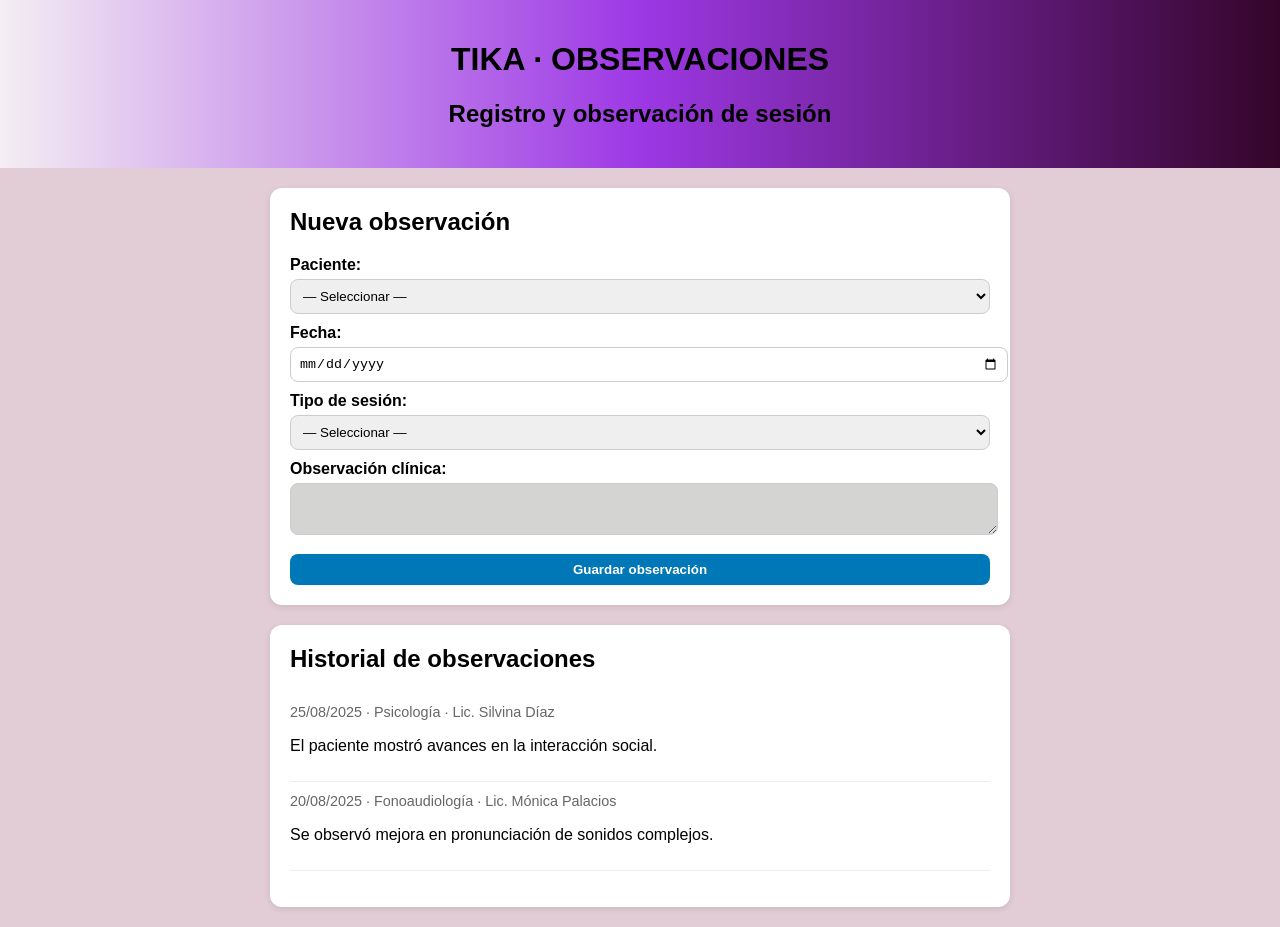
<file: app/templates/observaciones.html>
<!DOCTYPE html>
<html lang="es">
<head>
  <meta charset="UTF-8">
  <meta name="viewport" content="width=device-width, initial-scale=1.0">
  <title>Registro de Observaciones</title>
  <style>
    body {
      font-family: Arial, sans-serif;
      background: #e2cdd6;
      margin: 0;
      padding: 0;
      color: #000000;
    }

    header {
      background: linear-gradient(to right,#f4eef3, #9d38e5,#34052a); 
      text-align: center;
      padding: 20px;
    }

    .titulo {
      background: white;
      border-radius: 12px;
      padding: 20px;
      margin: 20px auto;
      max-width: 700px;
      box-shadow: 0 2px 6px rgba(0,0,0,0.1);
    }

    h2 {
      margin-top: 0;
      color: #000000;
    }

    form label {
      display: block;
      margin-top: 10px;
      font-weight: bold;
    }

    form input, form select {
      width: 100%;
      margin-top: 5px;
      padding: 8px;
      border: 1px solid #ccc;
      border-radius: 8px;
    }
    textarea {
      width: 98%;
      padding: 10px;
      margin-top: 5px;
      border-radius: 8px;
      border: 1px solid #ccc;
      font-family: 'Lexend', sans-serif;
      background-color: #d4d5d2;
    }

    button {
      margin-top: 15px;
      padding: 8px;
      width: 100%;
      border: none;
      border-radius: 8px;
      background: #0077b6;
      color: white;
      font-weight: bold;
      cursor: pointer;
    }

    button:hover {
      background: #005f86;
    }

    .historial {
      list-style: none;
      padding: 0;
    }

    .historial li {
      border-bottom: 1px solid #eee;
      padding: 10px 0;
    }

    .detalle {
      font-size: 0.9em;
      color: #666;
    }
  </style>
</head>
<body>
  <header>
    <h1> TIKA · OBSERVACIONES</h1>
    <h2>Registro y observación de sesión</h2>
  </header>
  <section class="titulo">
    <h2>Nueva observación</h2>
    <form>
      <label>Paciente:</label>
      <select>
        <option>— Seleccionar —</option>
        <option>Juan Pérez (DNI 12345678)</option>
        <option>María Gómez (DNI 87654321)</option>
      </select>

      <label>Fecha:</label>
      <input type="date">

      <label>Tipo de sesión:</label>
      <select>
        <option>— Seleccionar —</option>
        <option>Psicología</option>
        <option>Fonoaudiología</option>
        <option>Kinesiología</option>
        <option>Psicomotricidad</option>
        <option>Psicopedagogía</option>
      </select>

      <label>Observación clínica:</label>
      <textarea id="obs" name="observacion" required></textarea>

      <button type="submit">Guardar observación</button>
    </form>
  </section>

  <!-- Historial -->
  <section class="titulo">
    <h2>Historial de observaciones</h2>
    <ul class="historial">
      <li>
        <span class="detalle">25/08/2025 · Psicología · Lic. Silvina Díaz</span>
        <p>El paciente mostró avances en la interacción social.</p>
      </li>
      <li>
        <span class="detalle">20/08/2025 · Fonoaudiología · Lic. Mónica Palacios</span>
        <p>Se observó mejora en pronunciación de sonidos complejos.</p>
      </li>
    </ul>
  </section>
</body>
</html>
</file>
